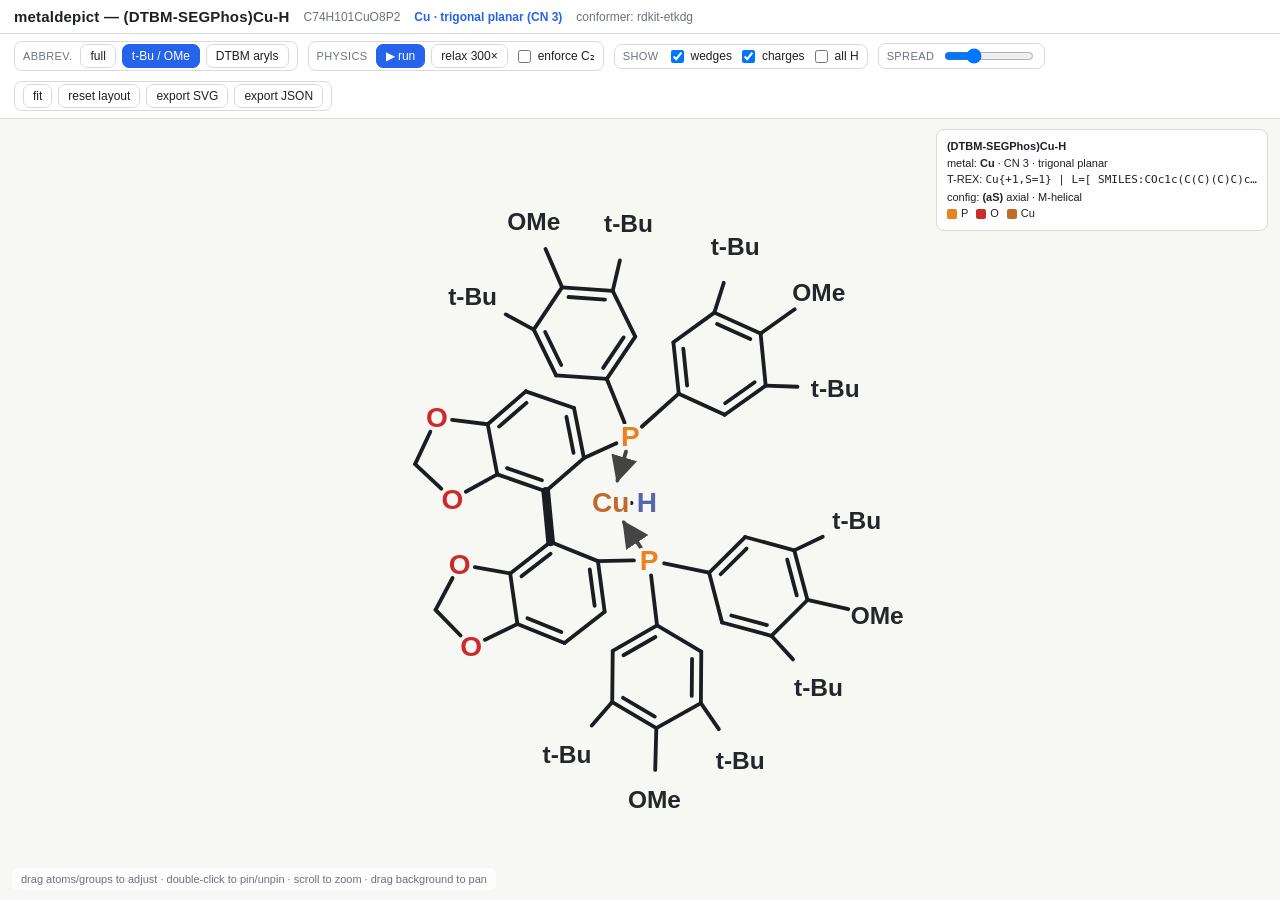
<file: metaldepict/viewer/index.html>
<!doctype html>
<html lang="en">
<head>
<meta charset="utf-8">
<meta name="viewport" content="width=device-width, initial-scale=1">
<title>metaldepict — adjustable 2D depiction of metal–organic complexes</title>
<link rel="stylesheet" href="style.css">
</head>
<body>
<div id="app">
  <header>
    <h1 id="title">metaldepict</h1>
    <span class="formula" id="formula"></span>
    <span class="geom" id="geom"></span>
    <span class="formula" id="method"></span>
  </header>

  <div class="controls">
    <div class="group">
      <label class="title">abbrev.</label>
      <button data-level="full">full</button>
      <button data-level="l1" class="active">t-Bu / OMe</button>
      <button data-level="l2">DTBM aryls</button>
    </div>

    <div class="group">
      <label class="title">physics</label>
      <button id="btn-play" class="active">▶ run</button>
      <button id="btn-relax">relax 300×</button>
      <label class="chk"><input type="checkbox" id="chk-sym"> enforce C₂</label>
    </div>

    <div class="group">
      <label class="title">show</label>
      <label class="chk"><input type="checkbox" id="chk-wedge" checked> wedges</label>
      <label class="chk"><input type="checkbox" id="chk-charge" checked> charges</label>
      <label class="chk"><input type="checkbox" id="chk-carbonH"> all H</label>
    </div>

    <div class="group">
      <label class="title">spread</label>
      <input type="range" id="rng-rep" min="0" max="100" value="30">
    </div>

    <div class="group">
      <button id="btn-fit">fit</button>
      <button id="btn-reset">reset layout</button>
      <button id="btn-svg">export SVG</button>
      <button id="btn-json">export JSON</button>
    </div>
  </div>

  <div id="stage">
    <svg id="svg" xmlns="http://www.w3.org/2000/svg"></svg>
    <div class="legend" id="legend"></div>
    <div class="hint">drag atoms/groups to adjust · double-click to pin/unpin · scroll to zoom · drag background to pan</div>
  </div>
</div>

<script>
  // load window.MOLECULE: ?mol=<name> -> data/<name>.js, else default
  (function () {
    var p = new URLSearchParams(location.search).get("mol");
    var src = p ? ("data/" + p.replace(/[^a-z0-9_]/gi, "") + ".js") : "molecule_data.js";
    document.write('<scr' + 'ipt src="' + src + '"></scr' + 'ipt>');
  })();
</script>
<script src="viewer.js"></script>
</body>
</html>
</file>
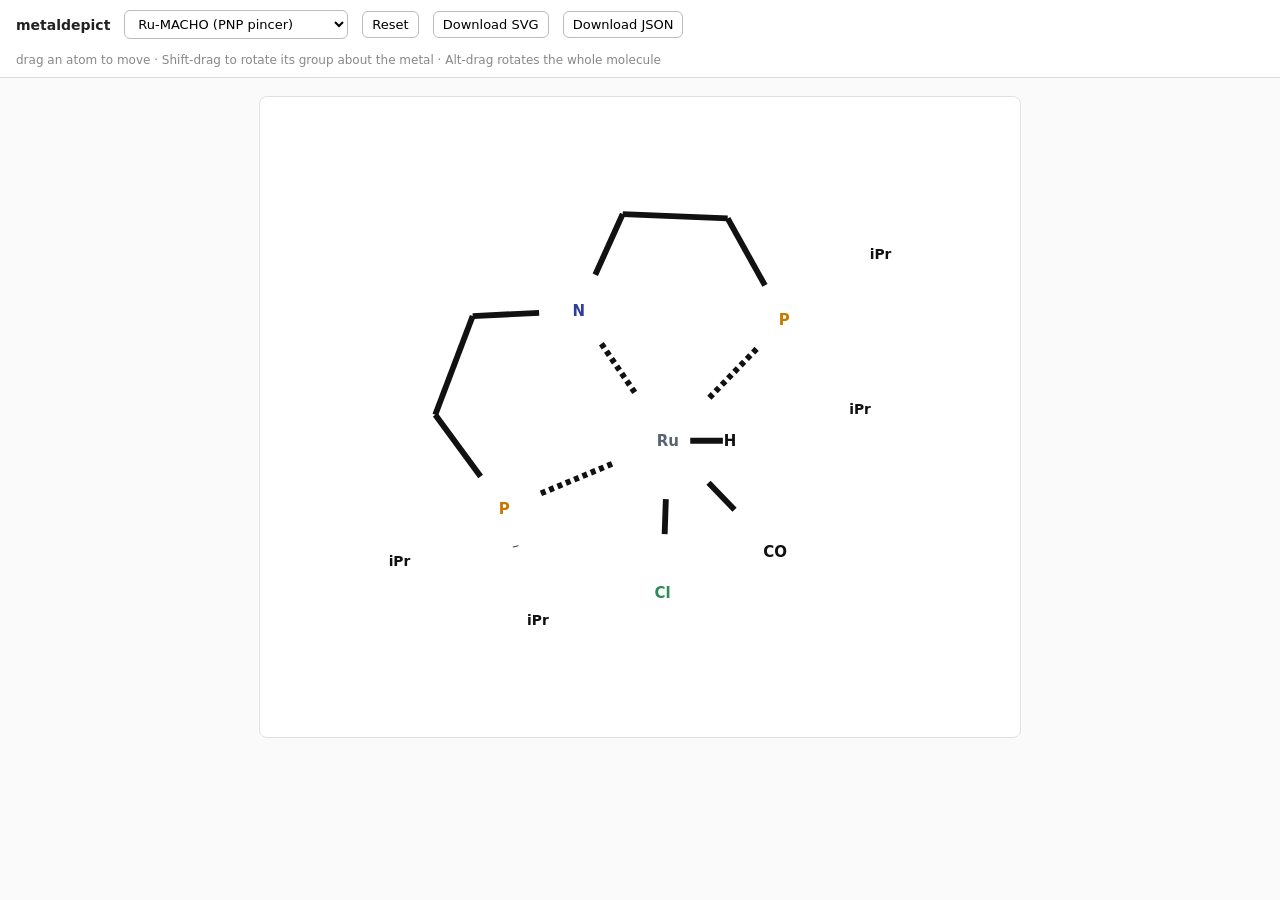
<file: metaldepict/panels/complexes_canvas.html>
<!doctype html><html><head><meta charset="utf-8">
<title>metaldepict canvas</title>
<style>
  body{font:14px system-ui,sans-serif;margin:0;background:#fafafa;color:#222}
  header{padding:10px 16px;background:#fff;border-bottom:1px solid #ddd;display:flex;
         gap:14px;align-items:center;flex-wrap:wrap}
  select,button{font:13px system-ui;padding:5px 9px;border:1px solid #bbb;border-radius:6px;
         background:#fff;cursor:pointer}
  button:hover{background:#f0f0f0}
  #wrap{display:flex;justify-content:center;padding:18px}
  svg{background:#fff;border:1px solid #e2e2e2;border-radius:8px;touch-action:none}
  .hint{color:#888;font-size:12px}
  .at{cursor:grab}
</style></head><body>
<header>
  <b>metaldepict</b>
  <select id="pick"></select>
  <button id="reset">Reset</button>
  <button id="svg">Download SVG</button>
  <button id="json">Download JSON</button>
  <span class="hint">drag an atom to move &middot; Shift-drag to rotate its group about the metal &middot; Alt-drag rotates the whole molecule</span>
</header>
<div id="wrap"><svg id="cv" width="760" height="640"></svg></div>
<script>
const DATA = [{"name": "Ru-MACHO (PNP pincer)", "metal": 11, "atoms": [{"id": 0, "x": 1.8248, "y": 1.7038, "label": "iPr", "color": "#111", "fs": 0.92, "halo": true}, {"id": 1, "x": 1.0026, "y": 1.1346, "label": "P", "color": "#c87a00", "fs": 1.0, "halo": true}, {"id": 2, "x": 1.6498, "y": 0.3723, "label": "iPr", "color": "#111", "fs": 0.92, "halo": true}, {"id": 3, "x": 0.5191, "y": 2.0051, "label": "", "color": "#111", "fs": 1.0, "halo": true}, {"id": 4, "x": -0.3775, "y": 2.0415, "label": "", "color": "#111", "fs": 1.0, "halo": true}, {"id": 5, "x": -0.752, "y": 1.2141, "label": "N", "color": "#2c3e9e", "fs": 1.0, "halo": true}, {"id": 6, "x": -1.6589, "y": 1.1703, "label": "", "color": "#111", "fs": 1.0, "halo": true}, {"id": 7, "x": -1.9788, "y": 0.3272, "label": "", "color": "#111", "fs": 1.0, "halo": true}, {"id": 8, "x": -1.3901, "y": -0.475, "label": "P", "color": "#c87a00", "fs": 1.0, "halo": true}, {"id": 9, "x": -2.2845, "y": -0.9224, "label": "iPr", "color": "#111", "fs": 0.92, "halo": true}, {"id": 10, "x": -1.1017, "y": -1.4254, "label": "iPr", "color": "#111", "fs": 0.92, "halo": true}, {"id": 11, "x": 0.0079, "y": 0.1055, "label": "Ru", "color": "#5a6470", "fs": 1.0, "halo": true}, {"id": 12, "x": 0.5393, "y": 0.1055, "label": "H", "color": "#111", "fs": 1.0, "halo": true}, {"id": 13, "x": -0.0362, "y": -1.1926, "label": "Cl", "color": "#2e8b57", "fs": 1.0, "halo": true}, {"id": 14, "x": 0.9253, "y": -0.8436, "label": "CO", "color": "#111", "fs": 1.0, "halo": true}], "bonds": [{"a": 0, "b": 1, "order": 1, "kind": "plain", "width": null, "inside": null}, {"a": 1, "b": 2, "order": 1, "kind": "plain", "width": null, "inside": null}, {"a": 1, "b": 3, "order": 1, "kind": "plain", "width": null, "inside": null}, {"a": 3, "b": 4, "order": 1, "kind": "plain", "width": null, "inside": null}, {"a": 4, "b": 5, "order": 1, "kind": "plain", "width": null, "inside": null}, {"a": 5, "b": 6, "order": 1, "kind": "plain", "width": null, "inside": null}, {"a": 6, "b": 7, "order": 1, "kind": "plain", "width": null, "inside": null}, {"a": 7, "b": 8, "order": 1, "kind": "plain", "width": null, "inside": null}, {"a": 8, "b": 9, "order": 1, "kind": "plain", "width": null, "inside": null}, {"a": 8, "b": 10, "order": 1, "kind": "plain", "width": null, "inside": null}, {"a": 11, "b": 12, "order": 1, "kind": "plain", "width": null, "inside": null}, {"a": 11, "b": 13, "order": 1, "kind": "plain", "width": null, "inside": null}, {"a": 14, "b": 11, "order": 1, "kind": "plain", "width": null, "inside": null}, {"a": 5, "b": 11, "order": 1, "kind": "coord", "width": null, "inside": null}, {"a": 1, "b": 11, "order": 1, "kind": "coord", "width": null, "inside": null}, {"a": 8, "b": 11, "order": 1, "kind": "coord", "width": null, "inside": null}], "circles": [], "adj": {"0": [1], "1": [0, 2, 3, 11], "2": [1], "3": [1, 4], "4": [3, 5], "5": [4, 6, 11], "6": [5, 7], "7": [6, 8], "8": [7, 9, 10, 11], "9": [8], "10": [8], "11": [12, 13, 14, 5, 1, 8], "12": [11], "13": [11], "14": [11]}}, {"name": "Pd-SPhos (biaryl, Pd\u00b7\u00b7\u00b7Cipso)", "metal": 17, "atoms": [{"id": 0, "x": -2.8793, "y": 2.1836, "label": "MeO", "color": "#111", "fs": 0.92, "halo": true}, {"id": 1, "x": -1.8925, "y": 2.0215, "label": "", "color": "#111", "fs": 1.0, "halo": true}, {"id": 2, "x": -1.4082, "y": 2.8893, "label": "", "color": "#111", "fs": 1.0, "halo": true}, {"id": 3, "x": -0.7866, "y": 3.1143, "label": "", "color": "#111", "fs": 1.0, "halo": true}, {"id": 4, "x": -0.6532, "y": 2.4668, "label": "", "color": "#111", "fs": 1.0, "halo": true}, {"id": 5, "x": -1.1395, "y": 1.5999, "label": "", "color": "#111", "fs": 1.0, "halo": true}, {"id": 6, "x": -0.2002, "y": 1.4706, "label": "OMe", "color": "#111", "fs": 0.92, "halo": true}, {"id": 7, "x": -1.7694, "y": 1.3577, "label": "", "color": "#111", "fs": 1.0, "halo": true}, {"id": 8, "x": -2.2663, "y": 0.4973, "label": "", "color": "#111", "fs": 1.0, "halo": true}, {"id": 9, "x": -3.2564, "y": 0.4329, "label": "", "color": "#111", "fs": 1.0, "halo": true}, {"id": 10, "x": -3.7094, "y": -0.4568, "label": "", "color": "#111", "fs": 1.0, "halo": true}, {"id": 11, "x": -3.165, "y": -1.2943, "label": "", "color": "#111", "fs": 1.0, "halo": true}, {"id": 12, "x": -2.1687, "y": -1.2412, "label": "", "color": "#111", "fs": 1.0, "halo": true}, {"id": 13, "x": -1.7055, "y": -0.3622, "label": "", "color": "#111", "fs": 1.0, "halo": true}, {"id": 14, "x": -0.5332, "y": -0.4297, "label": "P", "color": "#c87a00", "fs": 1.0, "halo": true}, {"id": 15, "x": -0.561, "y": -1.4293, "label": "Cy", "color": "#111", "fs": 1.0, "halo": true}, {"id": 16, "x": 0.4668, "y": -0.4277, "label": "Cy", "color": "#111", "fs": 1.0, "halo": true}, {"id": 17, "x": -0.5721, "y": 0.7939, "label": "Pd", "color": "#5a6470", "fs": 1.0, "halo": true}, {"id": 18, "x": 0.6579, "y": 1.9199, "label": "Ph", "color": "#111", "fs": 1.0, "halo": true}, {"id": 19, "x": 0.7774, "y": 0.9931, "label": "Br", "color": "#8b4513", "fs": 1.0, "halo": true}], "bonds": [{"a": 0, "b": 1, "order": 1, "kind": "plain", "width": null, "inside": null}, {"a": 1, "b": 2, "order": 2, "kind": "plain", "width": null, "inside": [-1.2749, 2.2416]}, {"a": 2, "b": 3, "order": 1, "kind": "plain", "width": null, "inside": null}, {"a": 3, "b": 4, "order": 2, "kind": "plain", "width": null, "inside": [-1.2749, 2.2416]}, {"a": 4, "b": 5, "order": 1, "kind": "plain", "width": null, "inside": null}, {"a": 5, "b": 6, "order": 1, "kind": "plain", "width": null, "inside": null}, {"a": 5, "b": 7, "order": 2, "kind": "plain", "width": null, "inside": [-1.2749, 2.2416]}, {"a": 7, "b": 8, "order": 1, "kind": "bold", "width": null, "inside": null}, {"a": 8, "b": 9, "order": 2, "kind": "plain", "width": null, "inside": [-2.7119, -0.404]}, {"a": 9, "b": 10, "order": 1, "kind": "plain", "width": null, "inside": null}, {"a": 10, "b": 11, "order": 2, "kind": "plain", "width": null, "inside": [-2.7119, -0.404]}, {"a": 11, "b": 12, "order": 1, "kind": "plain", "width": null, "inside": null}, {"a": 12, "b": 13, "order": 2, "kind": "plain", "width": null, "inside": [-2.7119, -0.404]}, {"a": 13, "b": 14, "order": 1, "kind": "plain", "width": null, "inside": null}, {"a": 14, "b": 15, "order": 1, "kind": "plain", "width": null, "inside": null}, {"a": 14, "b": 16, "order": 1, "kind": "plain", "width": null, "inside": null}, {"a": 7, "b": 1, "order": 1, "kind": "plain", "width": null, "inside": null}, {"a": 13, "b": 8, "order": 1, "kind": "plain", "width": null, "inside": null}, {"a": 14, "b": 17, "order": 1, "kind": "coord", "width": null, "inside": null}, {"a": 7, "b": 17, "order": 1, "kind": "coord", "width": null, "inside": null}, {"a": 18, "b": 17, "order": 1, "kind": "plain", "width": null, "inside": null}, {"a": 19, "b": 17, "order": 1, "kind": "plain", "width": null, "inside": null}], "circles": [], "adj": {"0": [1], "1": [0, 2, 7], "2": [1, 3], "3": [2, 4], "4": [3, 5], "5": [4, 6, 7], "6": [5], "7": [5, 8, 1, 17], "8": [7, 9, 13], "9": [8, 10], "10": [9, 11], "11": [10, 12], "12": [11, 13], "13": [12, 14, 8], "14": [13, 15, 16, 17], "15": [14], "16": [14], "17": [14, 7, 18, 19], "18": [17], "19": [17]}}, {"name": "Cu-oxalamide (N,N-chelate)", "metal": 18, "atoms": [{"id": 0, "x": 0.6607, "y": 3.1171, "label": "O", "color": "#c0392b", "fs": 1.0, "halo": true}, {"id": 1, "x": 0.6034, "y": 2.1187, "label": "", "color": "#111", "fs": 1.0, "halo": true}, {"id": 2, "x": -0.2922, "y": 1.6133, "label": "N", "color": "#2c3e9e", "fs": 1.0, "halo": true}, {"id": 3, "x": -1.2084, "y": 2.014, "label": "", "color": "#111", "fs": 1.0, "halo": true}, {"id": 4, "x": -1.3195, "y": 3.0078, "label": "", "color": "#111", "fs": 1.0, "halo": true}, {"id": 5, "x": -2.2358, "y": 3.4085, "label": "", "color": "#111", "fs": 1.0, "halo": true}, {"id": 6, "x": -3.0409, "y": 2.8154, "label": "", "color": "#111", "fs": 1.0, "halo": true}, {"id": 7, "x": -2.9298, "y": 1.8216, "label": "", "color": "#111", "fs": 1.0, "halo": true}, {"id": 8, "x": -2.0136, "y": 1.4209, "label": "", "color": "#111", "fs": 1.0, "halo": true}, {"id": 9, "x": 1.4678, "y": 1.4908, "label": "", "color": "#111", "fs": 1.0, "halo": true}, {"id": 10, "x": 2.3995, "y": 1.8538, "label": "O", "color": "#c0392b", "fs": 1.0, "halo": true}, {"id": 11, "x": 1.2639, "y": 0.4828, "label": "N", "color": "#2c3e9e", "fs": 1.0, "halo": true}, {"id": 12, "x": 1.9282, "y": -0.2647, "label": "", "color": "#111", "fs": 1.0, "halo": true}, {"id": 13, "x": 1.6129, "y": -1.2137, "label": "", "color": "#111", "fs": 1.0, "halo": true}, {"id": 14, "x": 2.2772, "y": -1.9613, "label": "", "color": "#111", "fs": 1.0, "halo": true}, {"id": 15, "x": 3.2567, "y": -1.7598, "label": "", "color": "#111", "fs": 1.0, "halo": true}, {"id": 16, "x": 3.5719, "y": -0.8107, "label": "", "color": "#111", "fs": 1.0, "halo": true}, {"id": 17, "x": 2.9077, "y": -0.0632, "label": "", "color": "#111", "fs": 1.0, "halo": true}, {"id": 18, "x": 0.0, "y": 0.3793, "label": "Cu", "color": "#b05a2a", "fs": 1.0, "halo": true}, {"id": 19, "x": -0.7758, "y": -0.6886, "label": "Br", "color": "#8b4513", "fs": 1.0, "halo": true}], "bonds": [{"a": 0, "b": 1, "order": 2, "kind": "plain", "width": null, "inside": null}, {"a": 1, "b": 2, "order": 1, "kind": "plain", "width": null, "inside": null}, {"a": 2, "b": 3, "order": 1, "kind": "plain", "width": null, "inside": null}, {"a": 3, "b": 4, "order": 1, "kind": "plain", "width": null, "inside": null}, {"a": 4, "b": 5, "order": 1, "kind": "plain", "width": null, "inside": null}, {"a": 5, "b": 6, "order": 1, "kind": "plain", "width": null, "inside": null}, {"a": 6, "b": 7, "order": 1, "kind": "plain", "width": null, "inside": null}, {"a": 7, "b": 8, "order": 1, "kind": "plain", "width": null, "inside": null}, {"a": 1, "b": 9, "order": 1, "kind": "plain", "width": null, "inside": null}, {"a": 9, "b": 10, "order": 2, "kind": "plain", "width": null, "inside": null}, {"a": 9, "b": 11, "order": 1, "kind": "plain", "width": null, "inside": null}, {"a": 11, "b": 12, "order": 1, "kind": "plain", "width": null, "inside": null}, {"a": 12, "b": 13, "order": 1, "kind": "plain", "width": null, "inside": null}, {"a": 13, "b": 14, "order": 1, "kind": "plain", "width": null, "inside": null}, {"a": 14, "b": 15, "order": 1, "kind": "plain", "width": null, "inside": null}, {"a": 15, "b": 16, "order": 1, "kind": "plain", "width": null, "inside": null}, {"a": 16, "b": 17, "order": 1, "kind": "plain", "width": null, "inside": null}, {"a": 8, "b": 3, "order": 1, "kind": "plain", "width": null, "inside": null}, {"a": 17, "b": 12, "order": 1, "kind": "plain", "width": null, "inside": null}, {"a": 2, "b": 18, "order": 1, "kind": "coord", "width": null, "inside": null}, {"a": 11, "b": 18, "order": 1, "kind": "coord", "width": null, "inside": null}, {"a": 18, "b": 19, "order": 1, "kind": "plain", "width": null, "inside": null}], "circles": [], "adj": {"0": [1], "1": [0, 2, 9], "2": [1, 3, 18], "3": [2, 4, 8], "4": [3, 5], "5": [4, 6], "6": [5, 7], "7": [6, 8], "8": [7, 3], "9": [1, 10, 11], "10": [9], "11": [9, 12, 18], "12": [11, 13, 17], "13": [12, 14], "14": [13, 15], "15": [14, 16], "16": [15, 17], "17": [16, 12], "18": [2, 11, 19], "19": [18]}}, {"name": "Fe(salen)Cl (N2O2)", "metal": 20, "atoms": [{"id": 0, "x": -1.3022, "y": 1.0095, "label": "O", "color": "#c0392b", "fs": 1.0, "halo": true}, {"id": 1, "x": -1.971, "y": 0.2643, "label": "", "color": "#111", "fs": 1.0, "halo": true}, {"id": 2, "x": -2.9342, "y": 0.5326, "label": "", "color": "#111", "fs": 1.0, "halo": true}, {"id": 3, "x": -3.6491, "y": -0.1659, "label": "", "color": "#111", "fs": 1.0, "halo": true}, {"id": 4, "x": -3.4012, "y": -1.1346, "label": "", "color": "#111", "fs": 1.0, "halo": true}, {"id": 5, "x": -2.4387, "y": -1.4039, "label": "", "color": "#111", "fs": 1.0, "halo": true}, {"id": 6, "x": -1.7226, "y": -0.7059, "label": "", "color": "#111", "fs": 1.0, "halo": true}, {"id": 7, "x": -0.7755, "y": -1.0441, "label": "", "color": "#111", "fs": 1.0, "halo": true}, {"id": 8, "x": 0.0618, "y": -0.4964, "label": "N", "color": "#2c3e9e", "fs": 1.0, "halo": true}, {"id": 9, "x": 0.8812, "y": -1.0038, "label": "", "color": "#111", "fs": 1.0, "halo": true}, {"id": 10, "x": 1.5938, "y": -0.4576, "label": "", "color": "#111", "fs": 1.0, "halo": true}, {"id": 11, "x": 1.3169, "y": 0.4656, "label": "N", "color": "#2c3e9e", "fs": 1.0, "halo": true}, {"id": 12, "x": 2.0633, "y": 1.1318, "label": "", "color": "#111", "fs": 1.0, "halo": true}, {"id": 13, "x": 1.9829, "y": 2.1342, "label": "", "color": "#111", "fs": 1.0, "halo": true}, {"id": 14, "x": 2.8429, "y": 2.6444, "label": "", "color": "#111", "fs": 1.0, "halo": true}, {"id": 15, "x": 2.8331, "y": 3.6437, "label": "", "color": "#111", "fs": 1.0, "halo": true}, {"id": 16, "x": 1.962, "y": 4.1348, "label": "", "color": "#111", "fs": 1.0, "halo": true}, {"id": 17, "x": 1.1018, "y": 3.626, "label": "", "color": "#111", "fs": 1.0, "halo": true}, {"id": 18, "x": 1.1106, "y": 2.6262, "label": "", "color": "#111", "fs": 1.0, "halo": true}, {"id": 19, "x": 0.2172, "y": 2.174, "label": "O", "color": "#c0392b", "fs": 1.0, "halo": true}, {"id": 20, "x": 0.0063, "y": 0.8757, "label": "Fe", "color": "#b05a2a", "fs": 1.0, "halo": true}, {"id": 21, "x": -1.0413, "y": 0.0727, "label": "Cl", "color": "#2e8b57", "fs": 1.0, "halo": true}], "bonds": [{"a": 0, "b": 1, "order": 1, "kind": "plain", "width": null, "inside": null}, {"a": 1, "b": 2, "order": 2, "kind": "plain", "width": null, "inside": [-2.6861, -0.4356]}, {"a": 2, "b": 3, "order": 1, "kind": "plain", "width": null, "inside": null}, {"a": 3, "b": 4, "order": 2, "kind": "plain", "width": null, "inside": [-2.6861, -0.4356]}, {"a": 4, "b": 5, "order": 1, "kind": "plain", "width": null, "inside": null}, {"a": 5, "b": 6, "order": 2, "kind": "plain", "width": null, "inside": [-2.6861, -0.4356]}, {"a": 6, "b": 7, "order": 1, "kind": "plain", "width": null, "inside": null}, {"a": 7, "b": 8, "order": 2, "kind": "plain", "width": null, "inside": null}, {"a": 8, "b": 9, "order": 1, "kind": "plain", "width": null, "inside": null}, {"a": 9, "b": 10, "order": 1, "kind": "plain", "width": null, "inside": null}, {"a": 10, "b": 11, "order": 1, "kind": "plain", "width": null, "inside": null}, {"a": 11, "b": 12, "order": 2, "kind": "plain", "width": null, "inside": null}, {"a": 12, "b": 13, "order": 1, "kind": "plain", "width": null, "inside": null}, {"a": 13, "b": 14, "order": 2, "kind": "plain", "width": null, "inside": [1.9722, 3.1349]}, {"a": 14, "b": 15, "order": 1, "kind": "plain", "width": null, "inside": null}, {"a": 15, "b": 16, "order": 2, "kind": "plain", "width": null, "inside": [1.9722, 3.1349]}, {"a": 16, "b": 17, "order": 1, "kind": "plain", "width": null, "inside": null}, {"a": 17, "b": 18, "order": 2, "kind": "plain", "width": null, "inside": [1.9722, 3.1349]}, {"a": 18, "b": 19, "order": 1, "kind": "plain", "width": null, "inside": null}, {"a": 6, "b": 1, "order": 1, "kind": "plain", "width": null, "inside": null}, {"a": 18, "b": 13, "order": 1, "kind": "plain", "width": null, "inside": null}, {"a": 0, "b": 20, "order": 1, "kind": "coord", "width": null, "inside": null}, {"a": 19, "b": 20, "order": 1, "kind": "coord", "width": null, "inside": null}, {"a": 8, "b": 20, "order": 1, "kind": "coord", "width": null, "inside": null}, {"a": 11, "b": 20, "order": 1, "kind": "coord", "width": null, "inside": null}, {"a": 20, "b": 21, "order": 1, "kind": "plain", "width": null, "inside": null}], "circles": [], "adj": {"0": [1, 20], "1": [0, 2, 6], "2": [1, 3], "3": [2, 4], "4": [3, 5], "5": [4, 6], "6": [5, 7, 1], "7": [6, 8], "8": [7, 9, 20], "9": [8, 10], "10": [9, 11], "11": [10, 12, 20], "12": [11, 13], "13": [12, 14, 18], "14": [13, 15], "15": [14, 16], "16": [15, 17], "17": [16, 18], "18": [17, 19, 13], "19": [18, 20], "20": [0, 19, 8, 11, 21], "21": [20]}}, {"name": "Grubbs II (SIMes/PCy3)", "metal": 23, "atoms": [{"id": 0, "x": 1.473, "y": -0.8841, "label": "", "color": "#111", "fs": 1.0, "halo": true}, {"id": 1, "x": 1.9662, "y": -1.7532, "label": "N", "color": "#2c3e9e", "fs": 1.0, "halo": true}, {"id": 2, "x": 2.1626, "y": -0.1535, "label": "N", "color": "#2c3e9e", "fs": 1.0, "halo": true}, {"id": 3, "x": 2.9455, "y": -1.5703, "label": "", "color": "#111", "fs": 1.0, "halo": true}, {"id": 4, "x": 3.0676, "y": -0.5731, "label": "", "color": "#111", "fs": 1.0, "halo": true}, {"id": 5, "x": 1.5443, "y": -2.5759, "label": "", "color": "#111", "fs": 1.0, "halo": true}, {"id": 6, "x": 0.5604, "y": -2.4501, "label": "", "color": "#111", "fs": 1.0, "halo": true}, {"id": 7, "x": -0.0492, "y": -3.2456, "label": "", "color": "#111", "fs": 1.0, "halo": true}, {"id": 8, "x": 0.3389, "y": -4.1684, "label": "", "color": "#111", "fs": 1.0, "halo": true}, {"id": 9, "x": 1.3314, "y": -4.294, "label": "", "color": "#111", "fs": 1.0, "halo": true}, {"id": 10, "x": 1.9375, "y": -3.4967, "label": "", "color": "#111", "fs": 1.0, "halo": true}, {"id": 11, "x": 0.269, "y": -1.4506, "label": "", "color": "#111", "fs": 1.0, "halo": true}, {"id": 12, "x": -0.2657, "y": -4.9649, "label": "", "color": "#111", "fs": 1.0, "halo": true}, {"id": 13, "x": 2.9299, "y": -3.6196, "label": "", "color": "#111", "fs": 1.0, "halo": true}, {"id": 14, "x": 2.0913, "y": 0.8946, "label": "", "color": "#111", "fs": 1.0, "halo": true}, {"id": 15, "x": 2.9507, "y": 1.4056, "label": "", "color": "#111", "fs": 1.0, "halo": true}, {"id": 16, "x": 2.9395, "y": 2.4051, "label": "", "color": "#111", "fs": 1.0, "halo": true}, {"id": 17, "x": 2.0679, "y": 2.8952, "label": "", "color": "#111", "fs": 1.0, "halo": true}, {"id": 18, "x": 1.208, "y": 2.3854, "label": "", "color": "#111", "fs": 1.0, "halo": true}, {"id": 19, "x": 1.2184, "y": 1.3859, "label": "", "color": "#111", "fs": 1.0, "halo": true}, {"id": 20, "x": 3.8227, "y": 0.9161, "label": "", "color": "#111", "fs": 1.0, "halo": true}, {"id": 21, "x": 2.0565, "y": 3.8951, "label": "", "color": "#111", "fs": 1.0, "halo": true}, {"id": 22, "x": 0.343, "y": 0.9077, "label": "", "color": "#111", "fs": 1.0, "halo": true}, {"id": 23, "x": -0.0091, "y": -0.7298, "label": "Ru", "color": "#5a6470", "fs": 1.0, "halo": true}, {"id": 24, "x": 0.5479, "y": 0.4055, "label": "", "color": "#111", "fs": 1.0, "halo": true}, {"id": 25, "x": 1.4778, "y": 0.4443, "label": "Ph", "color": "#111", "fs": 1.0, "halo": true}, {"id": 26, "x": -1.3397, "y": -1.1055, "label": "P", "color": "#c87a00", "fs": 1.0, "halo": true}, {"id": 27, "x": -1.6581, "y": -0.1642, "label": "Cy", "color": "#111", "fs": 1.0, "halo": true}, {"id": 28, "x": -1.1166, "y": -2.0721, "label": "Cy", "color": "#111", "fs": 1.0, "halo": true}, {"id": 29, "x": -2.3017, "y": -1.3785, "label": "Cy", "color": "#111", "fs": 1.0, "halo": true}, {"id": 30, "x": -0.3258, "y": -2.0642, "label": "Cl", "color": "#2e8b57", "fs": 1.0, "halo": true}, {"id": 31, "x": -0.782, "y": 0.3359, "label": "Cl", "color": "#2e8b57", "fs": 1.0, "halo": true}], "bonds": [{"a": 0, "b": 1, "order": 1, "kind": "plain", "width": null, "inside": null}, {"a": 0, "b": 2, "order": 1, "kind": "plain", "width": null, "inside": null}, {"a": 1, "b": 3, "order": 1, "kind": "plain", "width": null, "inside": null}, {"a": 3, "b": 4, "order": 1, "kind": "plain", "width": null, "inside": null}, {"a": 4, "b": 2, "order": 1, "kind": "plain", "width": null, "inside": null}, {"a": 5, "b": 6, "order": 2, "kind": "plain", "width": null, "inside": [0.9439, -3.3718]}, {"a": 6, "b": 7, "order": 1, "kind": "plain", "width": null, "inside": null}, {"a": 7, "b": 8, "order": 2, "kind": "plain", "width": null, "inside": [0.9439, -3.3718]}, {"a": 8, "b": 9, "order": 1, "kind": "plain", "width": null, "inside": null}, {"a": 9, "b": 10, "order": 2, "kind": "plain", "width": null, "inside": [0.9439, -3.3718]}, {"a": 10, "b": 5, "order": 1, "kind": "plain", "width": null, "inside": null}, {"a": 1, "b": 5, "order": 1, "kind": "plain", "width": null, "inside": null}, {"a": 6, "b": 11, "order": 1, "kind": "plain", "width": null, "inside": null}, {"a": 8, "b": 12, "order": 1, "kind": "plain", "width": null, "inside": null}, {"a": 10, "b": 13, "order": 1, "kind": "plain", "width": null, "inside": null}, {"a": 14, "b": 15, "order": 2, "kind": "plain", "width": null, "inside": [2.0793, 1.8953]}, {"a": 15, "b": 16, "order": 1, "kind": "plain", "width": null, "inside": null}, {"a": 16, "b": 17, "order": 2, "kind": "plain", "width": null, "inside": [2.0793, 1.8953]}, {"a": 17, "b": 18, "order": 1, "kind": "plain", "width": null, "inside": null}, {"a": 18, "b": 19, "order": 2, "kind": "plain", "width": null, "inside": [2.0793, 1.8953]}, {"a": 19, "b": 14, "order": 1, "kind": "plain", "width": null, "inside": null}, {"a": 2, "b": 14, "order": 1, "kind": "plain", "width": null, "inside": null}, {"a": 15, "b": 20, "order": 1, "kind": "plain", "width": null, "inside": null}, {"a": 17, "b": 21, "order": 1, "kind": "plain", "width": null, "inside": null}, {"a": 19, "b": 22, "order": 1, "kind": "plain", "width": null, "inside": null}, {"a": 24, "b": 25, "order": 1, "kind": "plain", "width": null, "inside": null}, {"a": 23, "b": 24, "order": 2, "kind": "plain", "width": null, "inside": null}, {"a": 26, "b": 27, "order": 1, "kind": "plain", "width": null, "inside": null}, {"a": 26, "b": 28, "order": 1, "kind": "plain", "width": null, "inside": null}, {"a": 26, "b": 29, "order": 1, "kind": "plain", "width": null, "inside": null}, {"a": 26, "b": 23, "order": 1, "kind": "coord", "width": null, "inside": null}, {"a": 23, "b": 30, "order": 1, "kind": "plain", "width": null, "inside": null}, {"a": 23, "b": 31, "order": 1, "kind": "plain", "width": null, "inside": null}, {"a": 0, "b": 23, "order": 1, "kind": "coord", "width": null, "inside": null}], "circles": [], "adj": {"0": [1, 2, 23], "1": [0, 3, 5], "2": [0, 4, 14], "3": [1, 4], "4": [3, 2], "5": [6, 10, 1], "6": [5, 7, 11], "7": [6, 8], "8": [7, 9, 12], "9": [8, 10], "10": [9, 5, 13], "11": [6], "12": [8], "13": [10], "14": [15, 19, 2], "15": [14, 16, 20], "16": [15, 17], "17": [16, 18, 21], "18": [17, 19], "19": [18, 14, 22], "20": [15], "21": [17], "22": [19], "24": [25, 23], "25": [24], "23": [24, 26, 30, 31, 0], "26": [27, 28, 29, 23], "27": [26], "28": [26], "29": [26], "30": [23], "31": [23]}}, {"name": "Hoveyda\u2013Grubbs II", "metal": 23, "atoms": [{"id": 0, "x": 0.6451, "y": -0.7888, "label": "", "color": "#111", "fs": 1.0, "halo": true}, {"id": 1, "x": 1.6369, "y": -0.8998, "label": "N", "color": "#2c3e9e", "fs": 1.0, "halo": true}, {"id": 2, "x": 0.2362, "y": -1.6973, "label": "N", "color": "#2c3e9e", "fs": 1.0, "halo": true}, {"id": 3, "x": 1.8446, "y": -1.8781, "label": "", "color": "#111", "fs": 1.0, "halo": true}, {"id": 4, "x": 0.9702, "y": -2.3761, "label": "", "color": "#111", "fs": 1.0, "halo": true}, {"id": 5, "x": 2.3462, "y": -0.1797, "label": "", "color": "#111", "fs": 1.0, "halo": true}, {"id": 6, "x": 2.1125, "y": 0.7931, "label": "", "color": "#111", "fs": 1.0, "halo": true}, {"id": 7, "x": 2.8375, "y": 1.4816, "label": "", "color": "#111", "fs": 1.0, "halo": true}, {"id": 8, "x": 3.7964, "y": 1.1983, "label": "", "color": "#111", "fs": 1.0, "halo": true}, {"id": 9, "x": 4.0304, "y": 0.2261, "label": "", "color": "#111", "fs": 1.0, "halo": true}, {"id": 10, "x": 3.3056, "y": -0.4624, "label": "", "color": "#111", "fs": 1.0, "halo": true}, {"id": 11, "x": 1.1661, "y": 1.0863, "label": "", "color": "#111", "fs": 1.0, "halo": true}, {"id": 12, "x": 4.5213, "y": 1.8871, "label": "", "color": "#111", "fs": 1.0, "halo": true}, {"id": 13, "x": 3.5399, "y": -1.4346, "label": "", "color": "#111", "fs": 1.0, "halo": true}, {"id": 14, "x": -0.7437, "y": -1.8968, "label": "", "color": "#111", "fs": 1.0, "halo": true}, {"id": 15, "x": -1.4064, "y": -1.1479, "label": "", "color": "#111", "fs": 1.0, "halo": true}, {"id": 16, "x": -2.3863, "y": -1.3474, "label": "", "color": "#111", "fs": 1.0, "halo": true}, {"id": 17, "x": -2.7035, "y": -2.2958, "label": "", "color": "#111", "fs": 1.0, "halo": true}, {"id": 18, "x": -2.0408, "y": -3.0446, "label": "", "color": "#111", "fs": 1.0, "halo": true}, {"id": 19, "x": -1.0609, "y": -2.8451, "label": "", "color": "#111", "fs": 1.0, "halo": true}, {"id": 20, "x": -1.0893, "y": -0.1995, "label": "", "color": "#111", "fs": 1.0, "halo": true}, {"id": 21, "x": -3.6834, "y": -2.4953, "label": "", "color": "#111", "fs": 1.0, "halo": true}, {"id": 22, "x": -0.3982, "y": -3.594, "label": "", "color": "#111", "fs": 1.0, "halo": true}, {"id": 23, "x": -0.0459, "y": 0.3382, "label": "Ru", "color": "#5a6470", "fs": 1.0, "halo": true}, {"id": 24, "x": -1.2105, "y": 0.9468, "label": "", "color": "#111", "fs": 1.0, "halo": true}, {"id": 25, "x": -1.0727, "y": 1.9515, "label": "", "color": "#111", "fs": 1.0, "halo": true}, {"id": 26, "x": -0.123, "y": 2.264, "label": "", "color": "#111", "fs": 1.0, "halo": true}, {"id": 27, "x": 0.0827, "y": 3.2422, "label": "", "color": "#111", "fs": 1.0, "halo": true}, {"id": 28, "x": -0.6635, "y": 3.9089, "label": "", "color": "#111", "fs": 1.0, "halo": true}, {"id": 29, "x": -1.6135, "y": 3.5966, "label": "", "color": "#111", "fs": 1.0, "halo": true}, {"id": 30, "x": -1.8185, "y": 2.6173, "label": "", "color": "#111", "fs": 1.0, "halo": true}, {"id": 31, "x": 0.5648, "y": 1.538, "label": "O", "color": "#c0392b", "fs": 1.0, "halo": true}, {"id": 32, "x": 1.5703, "y": 1.7303, "label": "iPr", "color": "#111", "fs": 0.92, "halo": true}, {"id": 33, "x": 1.2835, "y": 0.3519, "label": "Cl", "color": "#2e8b57", "fs": 1.0, "halo": true}, {"id": 34, "x": -0.3541, "y": -0.9453, "label": "Cl", "color": "#2e8b57", "fs": 1.0, "halo": true}], "bonds": [{"a": 0, "b": 1, "order": 1, "kind": "plain", "width": null, "inside": null}, {"a": 0, "b": 2, "order": 1, "kind": "plain", "width": null, "inside": null}, {"a": 1, "b": 3, "order": 1, "kind": "plain", "width": null, "inside": null}, {"a": 3, "b": 4, "order": 1, "kind": "plain", "width": null, "inside": null}, {"a": 4, "b": 2, "order": 1, "kind": "plain", "width": null, "inside": null}, {"a": 5, "b": 6, "order": 2, "kind": "plain", "width": null, "inside": [3.0714, 0.5095]}, {"a": 6, "b": 7, "order": 1, "kind": "plain", "width": null, "inside": null}, {"a": 7, "b": 8, "order": 2, "kind": "plain", "width": null, "inside": [3.0714, 0.5095]}, {"a": 8, "b": 9, "order": 1, "kind": "plain", "width": null, "inside": null}, {"a": 9, "b": 10, "order": 2, "kind": "plain", "width": null, "inside": [3.0714, 0.5095]}, {"a": 10, "b": 5, "order": 1, "kind": "plain", "width": null, "inside": null}, {"a": 1, "b": 5, "order": 1, "kind": "plain", "width": null, "inside": null}, {"a": 6, "b": 11, "order": 1, "kind": "plain", "width": null, "inside": null}, {"a": 8, "b": 12, "order": 1, "kind": "plain", "width": null, "inside": null}, {"a": 10, "b": 13, "order": 1, "kind": "plain", "width": null, "inside": null}, {"a": 14, "b": 15, "order": 2, "kind": "plain", "width": null, "inside": [-1.7236, -2.0963]}, {"a": 15, "b": 16, "order": 1, "kind": "plain", "width": null, "inside": null}, {"a": 16, "b": 17, "order": 2, "kind": "plain", "width": null, "inside": [-1.7236, -2.0963]}, {"a": 17, "b": 18, "order": 1, "kind": "plain", "width": null, "inside": null}, {"a": 18, "b": 19, "order": 2, "kind": "plain", "width": null, "inside": [-1.7236, -2.0963]}, {"a": 19, "b": 14, "order": 1, "kind": "plain", "width": null, "inside": null}, {"a": 2, "b": 14, "order": 1, "kind": "plain", "width": null, "inside": null}, {"a": 15, "b": 20, "order": 1, "kind": "plain", "width": null, "inside": null}, {"a": 17, "b": 21, "order": 1, "kind": "plain", "width": null, "inside": null}, {"a": 19, "b": 22, "order": 1, "kind": "plain", "width": null, "inside": null}, {"a": 25, "b": 26, "order": 2, "kind": "plain", "width": null, "inside": [-0.8681, 2.9301]}, {"a": 26, "b": 27, "order": 1, "kind": "plain", "width": null, "inside": null}, {"a": 27, "b": 28, "order": 2, "kind": "plain", "width": null, "inside": [-0.8681, 2.9301]}, {"a": 28, "b": 29, "order": 1, "kind": "plain", "width": null, "inside": null}, {"a": 29, "b": 30, "order": 2, "kind": "plain", "width": null, "inside": [-0.8681, 2.9301]}, {"a": 30, "b": 25, "order": 1, "kind": "plain", "width": null, "inside": null}, {"a": 24, "b": 25, "order": 1, "kind": "plain", "width": null, "inside": null}, {"a": 23, "b": 24, "order": 2, "kind": "plain", "width": null, "inside": null}, {"a": 26, "b": 31, "order": 1, "kind": "plain", "width": null, "inside": null}, {"a": 31, "b": 32, "order": 1, "kind": "plain", "width": null, "inside": null}, {"a": 31, "b": 23, "order": 1, "kind": "coord", "width": null, "inside": null}, {"a": 23, "b": 33, "order": 1, "kind": "plain", "width": null, "inside": null}, {"a": 23, "b": 34, "order": 1, "kind": "plain", "width": null, "inside": null}, {"a": 0, "b": 23, "order": 1, "kind": "coord", "width": null, "inside": null}], "circles": [], "adj": {"0": [1, 2, 23], "1": [0, 3, 5], "2": [0, 4, 14], "3": [1, 4], "4": [3, 2], "5": [6, 10, 1], "6": [5, 7, 11], "7": [6, 8], "8": [7, 9, 12], "9": [8, 10], "10": [9, 5, 13], "11": [6], "12": [8], "13": [10], "14": [15, 19, 2], "15": [14, 16, 20], "16": [15, 17], "17": [16, 18, 21], "18": [17, 19], "19": [18, 14, 22], "20": [15], "21": [17], "22": [19], "25": [26, 30, 24], "26": [25, 27, 31], "27": [26, 28], "28": [27, 29], "29": [28, 30], "30": [29, 25], "24": [25, 23], "23": [24, 31, 33, 34, 0], "31": [26, 32, 23], "32": [31], "33": [23], "34": [23]}}, {"name": "Cp2Rh (rhodocene)", "metal": 0, "atoms": [{"id": 0, "x": -0.0471, "y": -0.0, "label": "Rh", "color": "#5a6470", "fs": 1.0, "halo": true}, {"id": 1, "x": -0.0471, "y": 2.0121, "label": "", "color": "#111", "fs": 1.0, "halo": true}, {"id": 2, "x": 0.7674, "y": 1.7432, "label": "", "color": "#111", "fs": 1.0, "halo": true}, {"id": 3, "x": 0.448, "y": 1.3008, "label": "", "color": "#111", "fs": 1.0, "halo": true}, {"id": 4, "x": -0.5421, "y": 1.3008, "label": "", "color": "#111", "fs": 1.0, "halo": true}, {"id": 5, "x": -0.8615, "y": 1.7432, "label": "", "color": "#111", "fs": 1.0, "halo": true}, {"id": 6, "x": -0.0471, "y": -1.2278, "label": "", "color": "#111", "fs": 1.0, "halo": true}, {"id": 7, "x": 0.7692, "y": -1.4947, "label": "", "color": "#111", "fs": 1.0, "halo": true}, {"id": 8, "x": 0.4453, "y": -1.9409, "label": "", "color": "#111", "fs": 1.0, "halo": true}, {"id": 9, "x": -0.5394, "y": -1.9409, "label": "", "color": "#111", "fs": 1.0, "halo": true}, {"id": 10, "x": -0.8633, "y": -1.4947, "label": "", "color": "#111", "fs": 1.0, "halo": true}, {"id": 11, "x": -0.0471, "y": 1.6179, "label": "", "color": "#111", "fs": 1.0, "halo": false}, {"id": 12, "x": -0.0471, "y": -1.6161, "label": "", "color": "#111", "fs": 1.0, "halo": false}], "bonds": [{"a": 1, "b": 2, "order": 1, "kind": "plain", "width": null, "inside": null}, {"a": 2, "b": 3, "order": 1, "kind": "taper", "width": 0.17, "inside": null}, {"a": 3, "b": 4, "order": 1, "kind": "bold", "width": null, "inside": null}, {"a": 5, "b": 4, "order": 1, "kind": "taper", "width": 0.17, "inside": null}, {"a": 5, "b": 1, "order": 1, "kind": "plain", "width": null, "inside": null}, {"a": 6, "b": 7, "order": 1, "kind": "plain", "width": null, "inside": null}, {"a": 7, "b": 8, "order": 1, "kind": "taper", "width": 0.17, "inside": null}, {"a": 8, "b": 9, "order": 1, "kind": "bold", "width": null, "inside": null}, {"a": 10, "b": 9, "order": 1, "kind": "taper", "width": 0.17, "inside": null}, {"a": 10, "b": 6, "order": 1, "kind": "plain", "width": null, "inside": null}, {"a": 0, "b": 11, "order": 1, "kind": "coord", "width": null, "inside": null}, {"a": 0, "b": 12, "order": 1, "kind": "coord", "width": null, "inside": null}], "circles": [{"ids": [1, 2, 3, 4, 5], "rfrac": 0.58}, {"ids": [6, 7, 8, 9, 10], "rfrac": 0.58}], "adj": {"1": [2, 5], "2": [1, 3], "3": [2, 4], "4": [3, 5], "5": [4, 1], "6": [7, 10], "7": [6, 8], "8": [7, 9], "9": [8, 10], "10": [9, 6], "0": [11, 12], "11": [0], "12": [0]}}, {"name": "Cp2ZrCl2 (bent)", "metal": 0, "atoms": [{"id": 0, "x": 0.0332, "y": 0.1029, "label": "Zr", "color": "#5a6470", "fs": 1.0, "halo": true}, {"id": 1, "x": -1.0628, "y": 1.7845, "label": "", "color": "#111", "fs": 1.0, "halo": true}, {"id": 2, "x": -0.2358, "y": 2.0051, "label": "", "color": "#111", "fs": 1.0, "halo": true}, {"id": 3, "x": -0.2586, "y": 1.4541, "label": "", "color": "#111", "fs": 1.0, "halo": true}, {"id": 4, "x": -1.0929, "y": 0.9124, "label": "", "color": "#111", "fs": 1.0, "halo": true}, {"id": 5, "x": -1.5998, "y": 1.1241, "label": "", "color": "#111", "fs": 1.0, "halo": true}, {"id": 6, "x": 1.2413, "y": 1.7059, "label": "", "color": "#111", "fs": 1.0, "halo": true}, {"id": 7, "x": 1.7321, "y": 1.0104, "label": "", "color": "#111", "fs": 1.0, "halo": true}, {"id": 8, "x": 1.212, "y": 0.8338, "label": "", "color": "#111", "fs": 1.0, "halo": true}, {"id": 9, "x": 0.4164, "y": 1.431, "label": "", "color": "#111", "fs": 1.0, "halo": true}, {"id": 10, "x": 0.4313, "y": 1.9824, "label": "", "color": "#111", "fs": 1.0, "halo": true}, {"id": 11, "x": -0.9811, "y": -0.7417, "label": "Cl", "color": "#2e8b57", "fs": 1.0, "halo": true}, {"id": 12, "x": 0.9877, "y": -0.8089, "label": "Cl", "color": "#2e8b57", "fs": 1.0, "halo": true}, {"id": 13, "x": -0.8493, "y": 1.4488, "label": "", "color": "#111", "fs": 1.0, "halo": false}, {"id": 14, "x": 1.0054, "y": 1.3855, "label": "", "color": "#111", "fs": 1.0, "halo": false}], "bonds": [{"a": 1, "b": 2, "order": 1, "kind": "plain", "width": null, "inside": null}, {"a": 2, "b": 3, "order": 1, "kind": "plain", "width": null, "inside": null}, {"a": 3, "b": 4, "order": 1, "kind": "taper", "width": 0.17, "inside": null}, {"a": 4, "b": 5, "order": 1, "kind": "bold", "width": null, "inside": null}, {"a": 1, "b": 5, "order": 1, "kind": "taper", "width": 0.17, "inside": null}, {"a": 6, "b": 7, "order": 1, "kind": "taper", "width": 0.17, "inside": null}, {"a": 7, "b": 8, "order": 1, "kind": "bold", "width": null, "inside": null}, {"a": 9, "b": 8, "order": 1, "kind": "taper", "width": 0.17, "inside": null}, {"a": 9, "b": 10, "order": 1, "kind": "plain", "width": null, "inside": null}, {"a": 10, "b": 6, "order": 1, "kind": "plain", "width": null, "inside": null}, {"a": 0, "b": 11, "order": 1, "kind": "plain", "width": null, "inside": null}, {"a": 0, "b": 12, "order": 1, "kind": "plain", "width": null, "inside": null}, {"a": 0, "b": 13, "order": 1, "kind": "coord", "width": null, "inside": null}, {"a": 0, "b": 14, "order": 1, "kind": "coord", "width": null, "inside": null}], "circles": [{"ids": [1, 2, 3, 4, 5], "rfrac": 0.58}, {"ids": [6, 7, 8, 9, 10], "rfrac": 0.58}], "adj": {"1": [2, 5], "2": [1, 3], "3": [2, 4], "4": [3, 5], "5": [4, 1], "6": [7, 10], "7": [6, 8], "8": [7, 9], "9": [8, 10], "10": [9, 6], "0": [11, 12, 13, 14], "11": [0], "12": [0], "13": [0], "14": [0]}}];
const SVGNS="http://www.w3.org/2000/svg";
const L=44, BW=2.4*1.0;            // px per world unit is set by fit()
let cur=null, P={}, fit_={s:1,ox:0,oy:0};
const cv=document.getElementById("cv");
const pick=document.getElementById("pick");
DATA.forEach((c,i)=>{const o=document.createElement("option");o.value=i;o.textContent=c.name;pick.appendChild(o);});

function load(i){
  cur=JSON.parse(JSON.stringify(DATA[i]));   // deep copy so Reset works
  P={}; cur.atoms.forEach(a=>P[a.id]=[a.x,a.y]);
  cur.amap={}; cur.atoms.forEach(a=>cur.amap[a.id]=a);
  render();
}
function fit(){
  const xs=cur.atoms.map(a=>P[a.id][0]), ys=cur.atoms.map(a=>P[a.id][1]);
  const pad=1.0, minx=Math.min(...xs)-pad,maxx=Math.max(...xs)+pad,
        miny=Math.min(...ys)-pad,maxy=Math.max(...ys)+pad;
  const W=cv.width.baseVal.value, H=cv.height.baseVal.value;
  const s=Math.min(W/(maxx-minx),H/(maxy-miny));
  fit_={s, ox:(W-(maxx-minx)*s)/2 - minx*s, oy:miny, maxy};
  fit_.tx=p=>[fit_.ox+p[0]*s, H-((p[1]-miny)*s+(H-(maxy-miny)*s)/2)];
}
function el(n,at){const e=document.createElementNS(SVGNS,n);for(const k in at)e.setAttribute(k,at[k]);return e;}
function unit(a,b){const d=[b[0]-a[0],b[1]-a[1]];const n=Math.hypot(d[0],d[1])||1;return [d[0]/n,d[1]/n];}
function trim(pa,pb,la,lb){const d=unit(pa,pb);
  const ta=la?0.34+0.16*Math.max(0,la.length-1):0, tb=lb?0.34+0.16*Math.max(0,lb.length-1):0;
  return [[pa[0]+d[0]*ta,pa[1]+d[1]*ta],[pb[0]-d[0]*tb,pb[1]-d[1]*tb]];}
function render(){
  fit(); while(cv.firstChild)cv.removeChild(cv.firstChild);
  const tx=fit_.tx, s=fit_.s, bw=0.055*L*s/ (44/ s) ; const lw=Math.max(1.6,0.05*s);
  // bonds
  cur.bonds.forEach(b=>{
    const A=P[b.a],B=P[b.b],la=cur.amap[b.a].label,lb=cur.amap[b.b].label;
    const [A2,B2]=trim(A,B,la,lb); let pa=tx(A2),pb=tx(B2);
    const d=unit(pa,pb), pr=[-d[1],d[0]];
    if(b.kind==="wedge"){const w=(b.width||0.34)*s;
      cv.appendChild(el("polygon",{points:`${pa[0]},${pa[1]} ${pb[0]+pr[0]*w/2},${pb[1]+pr[1]*w/2} ${pb[0]-pr[0]*w/2},${pb[1]-pr[1]*w/2}`,fill:"#111"}));}
    else if(b.kind==="taper"){const w=(b.width||0.17*L)*s, n=lw;
      cv.appendChild(el("polygon",{points:`${pa[0]+pr[0]*n/2},${pa[1]+pr[1]*n/2} ${pb[0]+pr[0]*w/2},${pb[1]+pr[1]*w/2} ${pb[0]-pr[0]*w/2},${pb[1]-pr[1]*w/2} ${pa[0]-pr[0]*n/2},${pa[1]-pr[1]*n/2}`,fill:"#111"}));}
    else if(b.kind==="dash"){const n=6;for(let k=1;k<=n;k++){const t=k/(n+0.5);
      const cx=pa[0]+(pb[0]-pa[0])*t, cy=pa[1]+(pb[1]-pa[1])*t, w=0.34*s*t/2;
      cv.appendChild(el("line",{x1:cx+pr[0]*w,y1:cy+pr[1]*w,x2:cx-pr[0]*w,y2:cy-pr[1]*w,stroke:"#111","stroke-width":lw*0.75}));}}
    else if(b.kind==="coord"){cv.appendChild(el("line",{x1:pa[0],y1:pa[1],x2:pb[0],y2:pb[1],stroke:"#111","stroke-width":lw,"stroke-dasharray":`${0.16*L*s/(44/s)*0+5},4`}));}
    else if(b.kind==="bold"){cv.appendChild(el("line",{x1:pa[0],y1:pa[1],x2:pb[0],y2:pb[1],stroke:"#111","stroke-width":lw*1.9}));}
    else{cv.appendChild(el("line",{x1:pa[0],y1:pa[1],x2:pb[0],y2:pb[1],stroke:"#111","stroke-width":lw}));
      if(b.order===2){const ins=b.inside?tx(b.inside):null; let p=pr.slice();
        if(ins){const mid=[(pa[0]+pb[0])/2,(pa[1]+pb[1])/2],to=unit(mid,ins);if(to[0]*p[0]+to[1]*p[1]<0)p=[-p[0],-p[1]];}
        const g=0.13*s, sh=0.16*s;
        cv.appendChild(el("line",{x1:pa[0]+p[0]*g+d[0]*sh,y1:pa[1]+p[1]*g+d[1]*sh,x2:pb[0]+p[0]*g-d[0]*sh,y2:pb[1]+p[1]*g-d[1]*sh,stroke:"#111","stroke-width":lw}));}}
  });
  // ring circles (ellipse via principal axes)
  cur.circles.forEach(c=>{const pts=c.ids.map(i=>P[i]);const n=pts.length;
    let cx=0,cy=0;pts.forEach(p=>{cx+=p[0];cy+=p[1];});cx/=n;cy/=n;
    let sxx=0,syy=0,sxy=0;pts.forEach(p=>{const dx=p[0]-cx,dy=p[1]-cy;sxx+=dx*dx;syy+=dy*dy;sxy+=dx*dy;});
    sxx/=n;syy/=n;sxy/=n;const tr=sxx+syy,det=sxx*syy-sxy*sxy;
    const l1=tr/2+Math.sqrt(Math.max(0,tr*tr/4-det)),l2=tr/2-Math.sqrt(Math.max(0,tr*tr/4-det));
    const ang=Math.atan2(l1-sxx,sxy)*180/Math.PI;
    const C=fit_.tx([cx,cy]);
    cv.appendChild(el("ellipse",{cx:C[0],cy:C[1],rx:Math.sqrt(l1)*1.16*fit_.s*c.rfrac,ry:Math.sqrt(Math.max(l2,0.01))*1.16*fit_.s*c.rfrac,
      transform:`rotate(${-ang} ${C[0]} ${C[1]})`,fill:"none",stroke:"#111","stroke-width":lw}));});
  // atoms
  cur.atoms.forEach(a=>{const p=fit_.tx(P[a.id]);
    if(a.label){const fs=15*(a.fs||1);
      const t=el("text",{x:p[0],y:p[1],"text-anchor":"middle","dominant-baseline":"central",
        "font-family":"system-ui,Arial","font-weight":"700","font-size":fs,fill:a.color||"#111"});
      t.textContent=a.label;
      const halo=el("text",{x:p[0],y:p[1],"text-anchor":"middle","dominant-baseline":"central",
        "font-family":"system-ui,Arial","font-weight":"700","font-size":fs,fill:"none",stroke:"#fff","stroke-width":4.5});
      halo.textContent=a.label; cv.appendChild(halo); cv.appendChild(t);}
    const hit=el("circle",{cx:p[0],cy:p[1],r:11,fill:"transparent",class:"at"});
    hit.dataset.id=a.id; cv.appendChild(hit);});
}
// ---- interaction ----
function comp(id){const seen=new Set([id]),st=[id],m=cur.metal;
  while(st.length){const x=st.pop();(cur.adj[String(x)]||[]).forEach(y=>{if(y!==m&&!seen.has(y)){seen.add(y);st.push(y);}});}
  return seen;}
let drag=null;
function world(ev){const r=cv.getBoundingClientRect();const px=ev.clientX-r.left,py=ev.clientY-r.top;
  // invert fit_.tx
  const H=cv.height.baseVal.value, s=fit_.s, miny=fit_.oy;
  const wx=(px-fit_.ox)/s; const wy=miny+((H-py)-(H-(fit_.maxy-miny)*s)/2)/s; return [wx,wy];}
cv.addEventListener("pointerdown",ev=>{const t=ev.target;if(!t.dataset||t.dataset.id===undefined)return;
  const id=+t.dataset.id; const w=world(ev);
  drag={id,start:w,mode:ev.shiftKey?"rot":ev.altKey?"rotall":"move",
        comp:ev.shiftKey?comp(id):(ev.altKey?new Set(cur.atoms.map(a=>a.id)):new Set([id])),
        orig:{}};
  drag.comp.forEach(i=>drag.orig[i]=P[i].slice());
  cv.setPointerCapture(ev.pointerId);});
cv.addEventListener("pointermove",ev=>{if(!drag)return;const w=world(ev);
  if(drag.mode==="move"){P[drag.id]=[drag.orig[drag.id][0]+(w[0]-drag.start[0]),drag.orig[drag.id][1]+(w[1]-drag.start[1])];}
  else{const piv=drag.mode==="rot"?P[cur.metal]:centroid(drag.comp,drag.orig);
    const a0=Math.atan2(drag.start[1]-piv[1],drag.start[0]-piv[0]),a1=Math.atan2(w[1]-piv[1],w[0]-piv[0]);
    const dth=a1-a0,c=Math.cos(dth),s=Math.sin(dth);
    drag.comp.forEach(i=>{const x=drag.orig[i][0]-piv[0],y=drag.orig[i][1]-piv[1];P[i]=[piv[0]+c*x-s*y,piv[1]+s*x+c*y];});}
  render();});
function centroid(set,src){let x=0,y=0,n=0;set.forEach(i=>{x+=src[i][0];y+=src[i][1];n++;});return[x/n,y/n];}
cv.addEventListener("pointerup",()=>{drag=null;});
document.getElementById("reset").onclick=()=>load(+pick.value);
pick.onchange=()=>load(+pick.value);
document.getElementById("svg").onclick=()=>{const blob=new Blob([new XMLSerializer().serializeToString(cv)],{type:"image/svg+xml"});dl(blob,cur.name+".svg");};
document.getElementById("json").onclick=()=>{const out={...cur,atoms:cur.atoms.map(a=>({...a,x:P[a.id][0],y:P[a.id][1]}))};
  dl(new Blob([JSON.stringify(out,null,1)],{type:"application/json"}),cur.name+".json");};
function dl(blob,name){const u=URL.createObjectURL(blob);const a=document.createElement("a");a.href=u;a.download=name;a.click();URL.revokeObjectURL(u);}
load(0);
</script></body></html>
</file>
<file: metaldepict/viewer/style.css>
:root {
  --bg: #f7f7f4;
  --panel: #ffffff;
  --ink: #1d2025;
  --muted: #6b7280;
  --line: #d8dadf;
  --accent: #2563eb;
}
* { box-sizing: border-box; }
html, body { margin: 0; height: 100%; font-family: -apple-system, BlinkMacSystemFont,
  "Segoe UI", Roboto, Helvetica, Arial, sans-serif; color: var(--ink); background: var(--bg); }
#app { display: flex; flex-direction: column; height: 100%; }

header {
  display: flex; align-items: center; gap: 14px; flex-wrap: wrap;
  padding: 8px 14px; background: var(--panel); border-bottom: 1px solid var(--line);
}
header h1 { font-size: 15px; margin: 0; font-weight: 650; letter-spacing: .2px; }
header .formula { color: var(--muted); font-size: 12px; }
header .geom { color: var(--accent); font-size: 12px; font-weight: 600; }

.controls { display: flex; align-items: center; gap: 10px; flex-wrap: wrap;
  padding: 7px 14px; background: var(--panel); border-bottom: 1px solid var(--line); }
.group { display: flex; align-items: center; gap: 6px; padding: 2px 8px;
  border: 1px solid var(--line); border-radius: 8px; }
.group > label.title { font-size: 11px; color: var(--muted); text-transform: uppercase;
  letter-spacing: .4px; margin-right: 2px; }
button, select { font: inherit; font-size: 12px; padding: 4px 9px; border-radius: 7px;
  border: 1px solid var(--line); background: #fff; color: var(--ink); cursor: pointer; }
button:hover { border-color: var(--accent); }
button.active { background: var(--accent); color: #fff; border-color: var(--accent); }
label.chk { font-size: 12px; display: inline-flex; align-items: center; gap: 4px; cursor: pointer; }
input[type=range] { width: 90px; }

#stage { flex: 1; position: relative; overflow: hidden; }
svg { width: 100%; height: 100%; display: block; touch-action: none; cursor: grab; }
svg.dragging { cursor: grabbing; }
/* visual glyphs must not steal pointer events from the invisible hit target
   underneath them, otherwise the centre of a labelled atom is not draggable */
svg text { pointer-events: none; }
svg .glyph { pointer-events: none; }

.hint { position: absolute; left: 12px; bottom: 10px; font-size: 11px; color: var(--muted);
  background: rgba(255,255,255,.8); padding: 5px 9px; border-radius: 6px; pointer-events: none; }
.legend { position: absolute; right: 12px; top: 10px; font-size: 11px; color: var(--ink);
  background: rgba(255,255,255,.92); padding: 8px 10px; border-radius: 8px;
  border: 1px solid var(--line); line-height: 1.5; pointer-events: none; }
.legend b { font-weight: 650; }
.swatch { display:inline-block; width:10px; height:10px; border-radius:2px; vertical-align:middle; margin-right:4px;}
</file>
